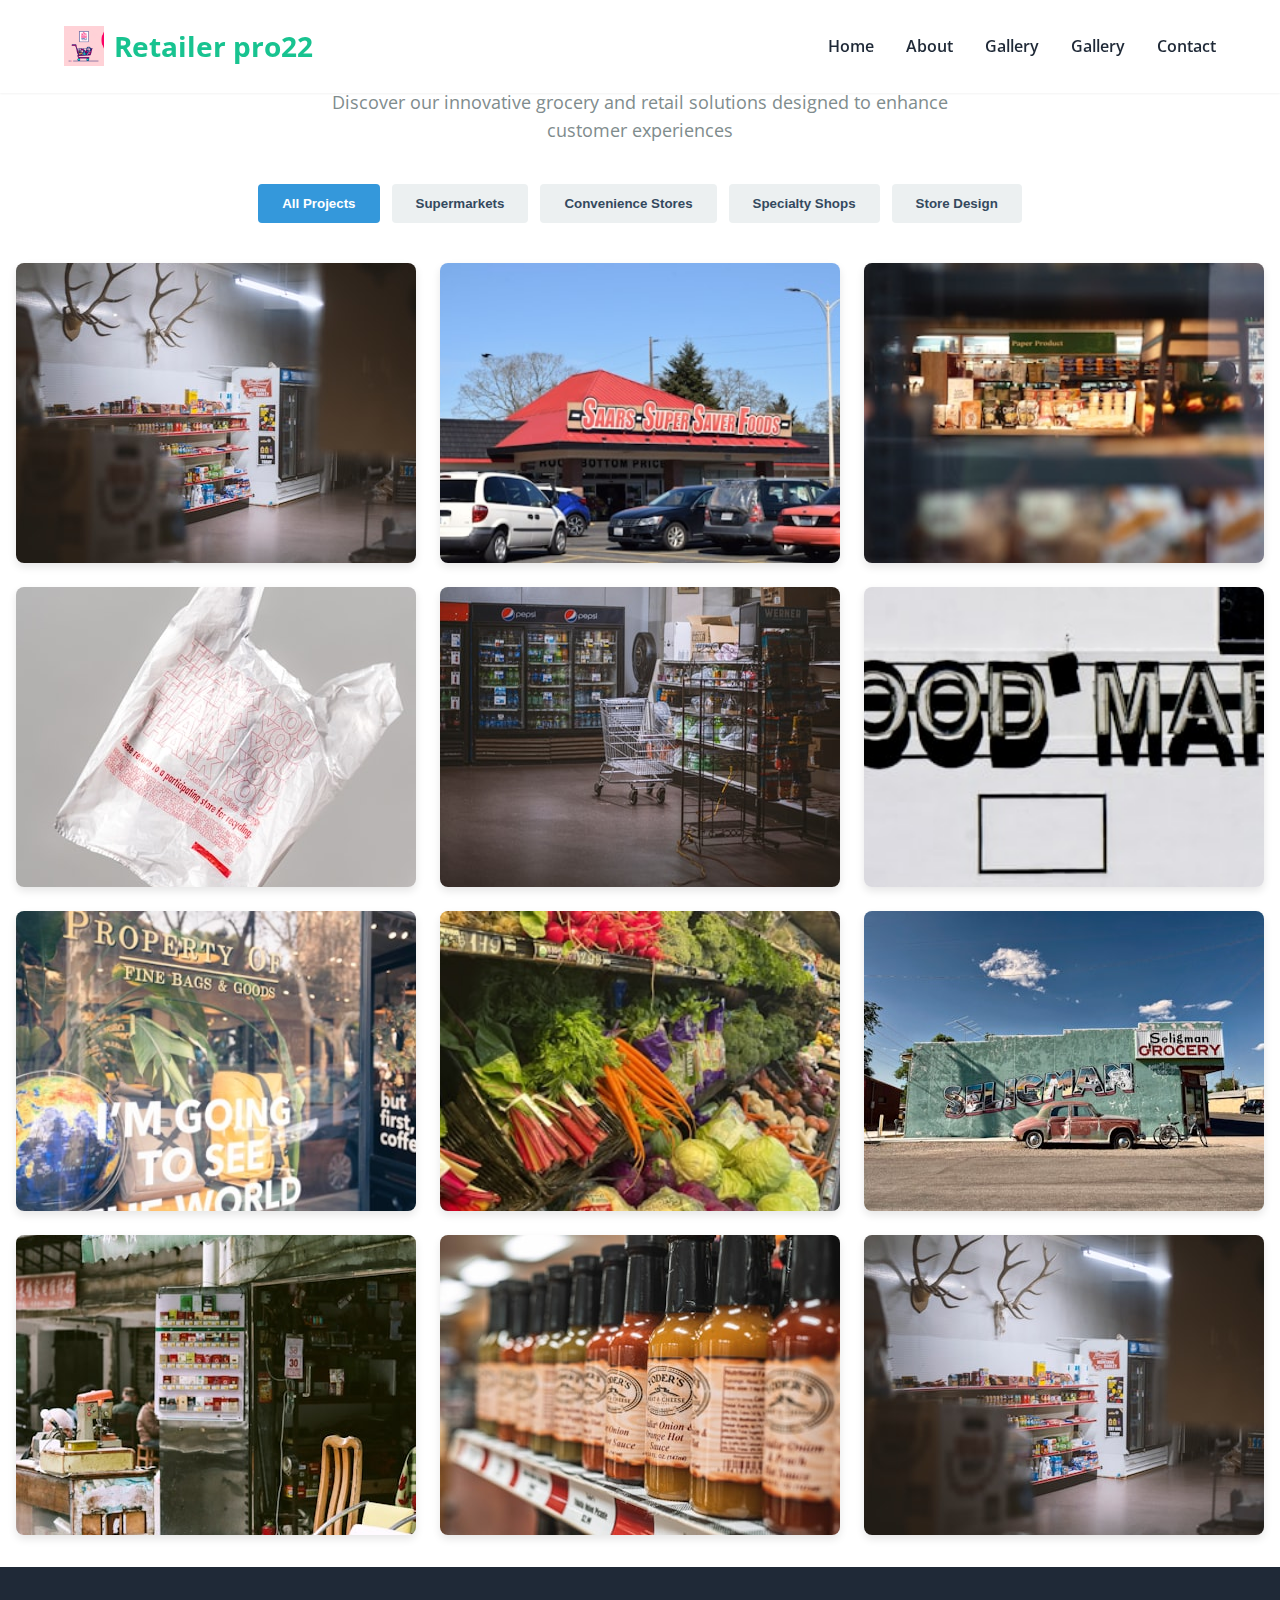
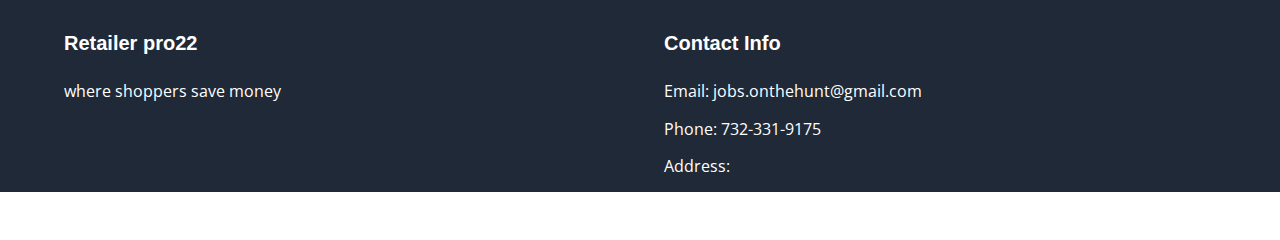
<file: gallery.html>
<!DOCTYPE html>
            <html lang="en">
            
        <head>
            <meta charset="UTF-8">
            <meta name="viewport" content="width=device-width, initial-scale=1.0">
            <title>Retailer pro22 - Retailer pro22 | Project Gallery</title>
            <meta name="description" content="View our project gallery showcasing Retailer pro22's recent retailer and grocery transformations. where shoppers save money">
            <link rel="stylesheet" href="https://cdnjs.cloudflare.com/ajax/libs/font-awesome/6.0.0/css/all.min.css">
            <link rel="stylesheet" href="css/base.css">
            <link rel="stylesheet" href="css/custom.css"> <!-- Add this line -->
            <link rel="stylesheet" href="css/gallery.css">
            <link rel="preconnect" href="https://fonts.googleapis.com">
            <link rel="preconnect" href="https://fonts.gstatic.com" crossorigin>
            <link href="https://fonts.googleapis.com/css2?family=Open+Sans:wght@400;600;700&family=Roboto:wght@400;500;700&display=swap" rel="stylesheet">


        </head>
                
            <body>
            
        <header class="header">
            <div class="container">
                <nav class="navbar">
                    <a href="index.html" class="logo">
                        <img src="images/android-chrome-512x512.png" alt="Retailer pro22 Logo" style="height: 40px; margin-right: 10px;" />
                        Retailer pro22
                    </a>
                    <button id="mobile-menu-btn" class="mobile-menu-btn">
                        <span></span>
                        <span></span>
                        <span></span>
                    </button>
                    <ul class="nav-links">
                        <li><a href="index.html">Home</a></li>
<li><a href="about.html">About</a></li>
<li><a href="services.html">Gallery</a></li>
<li><a href="gallery.html">Gallery</a></li>
<li><a href="contact.html">Contact</a></li>
                    </ul>
                </nav>
            </div>
        </header>
        

            <main>
                <main class="gallery-page">
  <section class="gallery-intro">
    <h1>Our Retail Projects</h1>
    <p class="subheading">Discover our innovative grocery and retail solutions designed to enhance customer experiences</p>
  </section>

  <div class="filter-buttons">
    <button class="filter-btn active" data-filter="all">All Projects</button>
    <button class="filter-btn" data-filter="supermarket">Supermarkets</button>
    <button class="filter-btn" data-filter="convenience">Convenience Stores</button>
    <button class="filter-btn" data-filter="specialty">Specialty Shops</button>
    <button class="filter-btn" data-filter="design">Store Design</button>
  </div>

  <div class="gallery-grid">
    <div class="gallery-item" data-category="supermarket">
      <img src="images/retailer-and-grocery5.jpg" alt="Modern supermarket interior">
      <div class="overlay">
        <h3>FreshMart Redesign</h3>
        <p>Complete interior redesign for better product visibility and customer flow</p>
      </div>
    </div>
    
    <div class="gallery-item" data-category="convenience">
      <img src="images/retailer-and-grocery6.jpg" alt="Convenience store checkout">
      <div class="overlay">
        <h3>QuickStop Express</h3>
        <p>Compact urban convenience store with optimized layout</p>
      </div>
    </div>
    
    <div class="gallery-item" data-category="specialty">
      <img src="images/retailer-and-grocery7.jpg" alt="Organic produce section">
      <div class="overlay">
        <h3>GreenLeaf Organics</h3>
        <p>Specialty organic grocery with farm-to-table focus</p>
      </div>
    </div>
    
    <div class="gallery-item" data-category="design">
      <img src="images/retailer-and-grocery8.jpg" alt="Store lighting design">
      <div class="overlay">
        <h3>Lighting Solutions</h3>
        <p>Custom lighting to enhance product presentation</p>
      </div>
    </div>
    
    <div class="gallery-item" data-category="supermarket">
      <img src="images/retailer-and-grocery9.jpg" alt="Supermarket produce section">
      <div class="overlay">
        <h3>Produce Pavilion</h3>
        <p>Revamped fresh produce area with improved signage</p>
      </div>
    </div>
    
    <div class="gallery-item" data-category="convenience">
      <img src="images/retailer-and-grocery10.jpg" alt="Gas station convenience store">
      <div class="overlay">
        <h3>Fuel & Go</h3>
        <p>Gas station convenience store modernization</p>
      </div>
    </div>
    
    <div class="gallery-item" data-category="specialty">
      <img src="images/retailer-and-grocery11.jpg" alt="Bakery section">
      <div class="overlay">
        <h3>Artisan Bakery Corner</h3>
        <p>Specialty bakery with open kitchen concept</p>
      </div>
    </div>
    
    <div class="gallery-item" data-category="design">
      <img src="images/retailer-and-grocery12.jpg" alt="Store shelving system">
      <div class="overlay">
        <h3>Modular Shelving</h3>
        <p>Custom shelving solution for flexible merchandising</p>
      </div>
    </div>
    
    <div class="gallery-item" data-category="supermarket">
      <img src="images/retailer-and-grocery13.jpg" alt="Supermarket checkout area">
      <div class="overlay">
        <h3>Express Checkout Zone</h3>
        <p>Redesigned checkout area for faster customer processing</p>
      </div>
    </div>
    
    <div class="gallery-item" data-category="convenience">
      <img src="images/retailer-and-grocery14.jpg" alt="Airport convenience store">
      <div class="overlay">
        <h3>Traveler's Stop</h3>
        <p>Airport convenience store with travel essentials</p>
      </div>
    </div>
    
    <div class="gallery-item" data-category="specialty">
      <img src="images/retailer-and-grocery15.jpg" alt="Cheese specialty shop">
      <div class="overlay">
        <h3>Fromage Boutique</h3>
        <p>Specialty cheese shop with tasting counter</p>
      </div>
    </div>
    
    <div class="gallery-item" data-category="design">
      <img src="images/retailer-and-grocery5.jpg" alt="Store signage system">
      <div class="overlay">
        <h3>Wayfinding System</h3>
        <p>Comprehensive signage and navigation solution</p>
      </div>
    </div>
  </div>
</main>
            </main>

            
        <footer class="footer">
            <div class="container">
                <div class="footer-content">
                    <div class="footer-column">
                        <h3>Retailer pro22</h3>
                        <p>where shoppers save money</p>
                        <div class="social-links">
                            
                            
                            
                            
                        </div>
                    </div>
                    <div class="footer-column">
                        <h3>Contact Info</h3>
                        <ul class="footer-links">
                            <li>Email: jobs.onthehunt@gmail.com</li>
                            <li>Phone: 732-331-9175</li>
                            <li>Address: </li>
                        </ul>
                    </div>
                </div>
            </div>
        </footer>

        

            <script src="js/base.js"></script>
            <script src="js/gallery.js"></script>
            <script src="js/form-handler.js"></script>
            </body>
            </html>
</file>
<file: css/base.css>
/* Base styles for all pages */
        :root {
            --primary-color: #2563eb;
            --primary-dark: #1d4ed8;
            --secondary-color: #1e40af;
            --accent-color: #3b82f6;
            --light-color: #ffffff;
            --dark-color: #1f2937;
            --text-color: #374151;
            --light-gray: #f9fafb;
            --medium-gray: #e5e7eb;
            --dark-gray: #6b7280;
            --success-color: #10b981;
            --warning-color: #f59e0b;
            --error-color: #ef4444;
            --shadow-sm: 0 1px 2px 0 rgba(0, 0, 0, 0.05);
            --shadow: 0 4px 6px -1px rgba(0, 0, 0, 0.1), 0 2px 4px -1px rgba(0, 0, 0, 0.06);
            --shadow-md: 0 10px 15px -3px rgba(0, 0, 0, 0.1), 0 4px 6px -2px rgba(0, 0, 0, 0.05);
            --shadow-lg: 0 20px 25px -5px rgba(0, 0, 0, 0.1), 0 10px 10px -5px rgba(0, 0, 0, 0.04);
            --rounded-sm: 0.25rem;
            --rounded: 0.5rem;
            --rounded-md: 0.75rem;
            --rounded-lg: 1rem;
        }

        /* Base Reset & Typography */
        * {
            margin: 0;
            padding: 0;
            box-sizing: border-box;
        }

        body {
            font-family: 'Open Sans', sans-serif;
            line-height: 1.6;
            color: var(--text-color);
            background-color: var(--light-color);
            overflow-x: hidden;
        }

        a {
            text-decoration: none;
            color: var(--primary-color);
            transition: all 0.3s ease;
        }

        a:hover {
            color: var(--primary-dark);
        }

        img {
            max-width: 100%;
            height: auto;
            display: block;
        }

        .container {
            width: 100%;
            max-width: 1200px;
            margin: 0 auto;
            padding: 0 1.5rem;
        }

        h1, h2, h3, h4, h5, h6 {
            font-family: 'Poppins', sans-serif;
            font-weight: 600;
            line-height: 1.2;
            color: var(--dark-color);
        }

        p {
            margin-bottom: 1rem;
        }

        /* Buttons */
        .btn {
            display: inline-block;
            padding: 0.75rem 1.5rem;
            border-radius: var(--rounded);
            font-weight: 600;
            text-align: center;
            transition: all 0.3s ease;
            cursor: pointer;
            border: none;
        }

        .btn-primary {
            background-color: var(--primary-color);
            color: var(--light-color);
        }

        .btn-primary:hover {
            background-color: var(--primary-dark);
            transform: translateY(-2px);
            box-shadow: var(--shadow-md);
        }

        .btn-secondary {
            background-color: var(--light-color);
            color: var(--primary-color);
            border: 2px solid var(--primary-color);
        }

        .btn-secondary:hover {
            background-color: var(--primary-color);
            color: var(--light-color);
            transform: translateY(-2px);
            box-shadow: var(--shadow-md);
        }

        .btn-outline {
            background-color: transparent;
            color: var(--primary-color);
            border: 2px solid var(--primary-color);
        }

        .btn-outline:hover {
            background-color: var(--primary-color);
            color: var(--light-color);
        }

        .btn-large {
            padding: 1rem 2rem;
            font-size: 1.1rem;
        }

        /* Utility */
        .fade-in {
            animation: fadeIn 0.8s ease forwards;
        }

        .delay-1 {
            animation-delay: 0.2s;
        }
        .delay-2 {
            animation-delay: 0.4s;
        }
        .delay-3 {
            animation-delay: 0.6s;
        }

        @keyframes fadeIn {
            from { opacity: 0; transform: translateY(20px); }
            to   { opacity: 1; transform: translateY(0); }
        }

        .header {
            position: fixed;
            top: 0;
            left: 0;
            width: 100%;
            background-color: var(--light-color);
            box-shadow: var(--shadow-sm);
            z-index: 1000;
            transition: all 0.3s ease;
        }

        .header.scrolled {
            background-color: rgba(255, 255, 255, 0.98);
            box-shadow: var(--shadow);
        }

        .navbar {
            display: flex;
            justify-content: space-between;
            align-items: center;
            padding: 1.5rem 0;
        }

        .logo {
            font-size: 1.75rem;
            font-weight: 700;
            color: var(--primary-color);
            display: flex;
            align-items: center;
        }

        .logo i {
            margin-right: 0.5rem;
            font-size: 1.5rem;
        }

        .nav-links {
            display: flex;
            list-style: none;
        }

        .nav-links li {
            margin-left: 2rem;
        }

        .nav-links a {
            font-weight: 600;
            color: var(--dark-color);
            position: relative;
            padding: 0.5rem 0;
        }

        .nav-links a::after {
            content: '';
            position: absolute;
            bottom: 0;
            left: 0;
            width: 0;
            height: 2px;
            background-color: var(--primary-color);
            transition: width 0.3s ease;
        }

        .nav-links a:hover::after {
            width: 100%;
        }

        /* Mobile Menu Button */
        .mobile-menu-btn {
            display: none;
            flex-direction: column;
            justify-content: space-between;
            width: 28px;
            height: 20px;
            cursor: pointer;
            background: none;
            border: none;
            padding: 0;
            z-index: 1100;
        }

        .mobile-menu-btn span {
            display: block;
            height: 3px;
            width: 100%;
            background-color: var(--primary-color);
            border-radius: 2px;
            transition: all 0.3s ease;
        }

        .mobile-menu-btn.open span:nth-child(1) {
            transform: rotate(45deg) translate(5px, 5px);
        }

        .mobile-menu-btn.open span:nth-child(2) {
            opacity: 0;
        }

        .mobile-menu-btn.open span:nth-child(3) {
            transform: rotate(-45deg) translate(5px, -5px);
        }
        
        /* Footer */
        .footer {
            background-color: var(--dark-color);
            color: var(--light-color);
            padding: 4rem 0 0;
        }

        .footer-content {
            display: grid;
            grid-template-columns: repeat(auto-fit, minmax(250px, 1fr));
            gap: 3rem;
            margin-bottom: 3rem;
        }

        .footer-column h3 {
            font-size: 1.25rem;
            margin-bottom: 1.5rem;
            color: var(--light-color);
        }

        .footer-links {
            list-style: none;
        }

        .footer-links li {
            margin-bottom: 0.75rem;
        }

        .footer-links a {
            color: var(--medium-gray);
            transition: all 0.3s ease;
        }

        .footer-links a:hover {
            color: var(--light-color);
            padding-left: 5px;
        }

        .footer-links i {
            margin-right: 0.5rem;
            width: 20px;
            text-align: center;
        }

        .social-links {
            display: flex;
            gap: 1rem;
            margin-top: 1.5rem;
        }

        .social-links a {
            display: flex;
            align-items: center;
            justify-content: center;
            width: 40px;
            height: 40px;
            background-color: rgba(255, 255, 255, 0.1);
            border-radius: 50%;
            color: var(--light-color);
            transition: all 0.3s ease;
        }

        .social-links a:hover {
            background-color: var(--primary-color);
            transform: translateY(-3px);
        }

        .footer-bottom {
            border-top: 1px solid rgba(255, 255, 255, 0.1);
            padding: 1.5rem 0;
            display: flex;
            flex-direction: column;
            align-items: center;
            justify-content: space-between;
            text-align: center;
        }

        .footer-legal {
            display: flex;
            gap: 1.5rem;
            margin-top: 1rem;
        }

        .footer-legal a {
            color: var(--medium-gray);
            font-size: 0.9rem;
        }
        
        @media (max-width: 768px) {
            .mobile-menu-btn {
                display: flex;
            }

            .nav-links {
                position: fixed;
                top: 80px;
                left: 0;
                width: 100%;
                background-color: var(--light-color);
                flex-direction: column;
                align-items: center;
                padding: 2rem 0;
                box-shadow: var(--shadow);
                transform: translateY(-150%);
                opacity: 0;
                transition: all 0.3s ease;
                z-index: 999;
            }

            .nav-links.active {
                transform: translateY(0);
                opacity: 1;
            }

            .nav-links li {
                margin: 0.75rem 0;
            }

        }

        @media (max-width: 480px) {

            .footer-content {
                grid-template-columns: 1fr;
            }

            .footer-bottom {
                flex-direction: column;
            }

            .footer-legal {
                flex-direction: column;
                gap: 0.5rem;
            }
        }
</file>
<file: css/custom.css>
:root {
        --primary-color: #18c390;
        --secondary-color: #a14730;
        --preferred-font: 'Montserrat';
    }
</file>
<file: css/gallery.css>
/* Gallery Page Styles */
.gallery-page {
  padding: 2rem 1rem;
  max-width: 1400px;
  margin: 0 auto;
}

.gallery-intro {
  text-align: center;
  margin-bottom: 2.5rem;
}

.gallery-intro h1 {
  font-size: 2.5rem;
  color: #2c3e50;
  margin-bottom: 0.5rem;
}

.gallery-intro .subheading {
  font-size: 1.1rem;
  color: #7f8c8d;
  max-width: 700px;
  margin: 0 auto;
}

/* Filter Buttons */
.filter-buttons {
  display: flex;
  justify-content: center;
  flex-wrap: wrap;
  gap: 0.75rem;
  margin-bottom: 2.5rem;
}

.filter-btn {
  padding: 0.75rem 1.5rem;
  background: #ecf0f1;
  border: none;
  border-radius: 4px;
  cursor: pointer;
  font-weight: 600;
  color: #34495e;
  transition: all 0.3s ease;
}

.filter-btn:hover {
  background: #bdc3c7;
}

.filter-btn.active {
  background: #3498db;
  color: white;
}

/* Gallery Grid */
.gallery-grid {
  display: grid;
  grid-template-columns: repeat(auto-fill, minmax(300px, 1fr));
  gap: 1.5rem;
}

.gallery-item {
  position: relative;
  border-radius: 8px;
  overflow: hidden;
  box-shadow: 0 4px 8px rgba(0,0,0,0.1);
  aspect-ratio: 4/3;
}

.gallery-item img {
  width: 100%;
  height: 100%;
  object-fit: cover;
  display: block;
  transition: transform 0.3s ease;
}

.gallery-item:hover img {
  transform: scale(1.05);
}

.overlay {
  position: absolute;
  bottom: 0;
  left: 0;
  right: 0;
  background: rgba(0,0,0,0.7);
  color: white;
  padding: 1.5rem;
  transform: translateY(100%);
  transition: transform 0.3s ease;
}

.gallery-item:hover .overlay {
  transform: translateY(0);
}

.overlay h3 {
  margin: 0 0 0.5rem;
  font-size: 1.25rem;
}

.overlay p {
  margin: 0;
  font-size: 0.9rem;
  opacity: 0.9;
}

/* Mobile Responsiveness */
@media (max-width: 768px) {
  .filter-buttons {
    flex-direction: column;
    align-items: center;
  }
  
  .gallery-grid {
    grid-template-columns: 1fr;
  }
  
  .gallery-intro h1 {
    font-size: 2rem;
  }
  
  .gallery-item {
    aspect-ratio: 3/2;
  }
}
</file>
